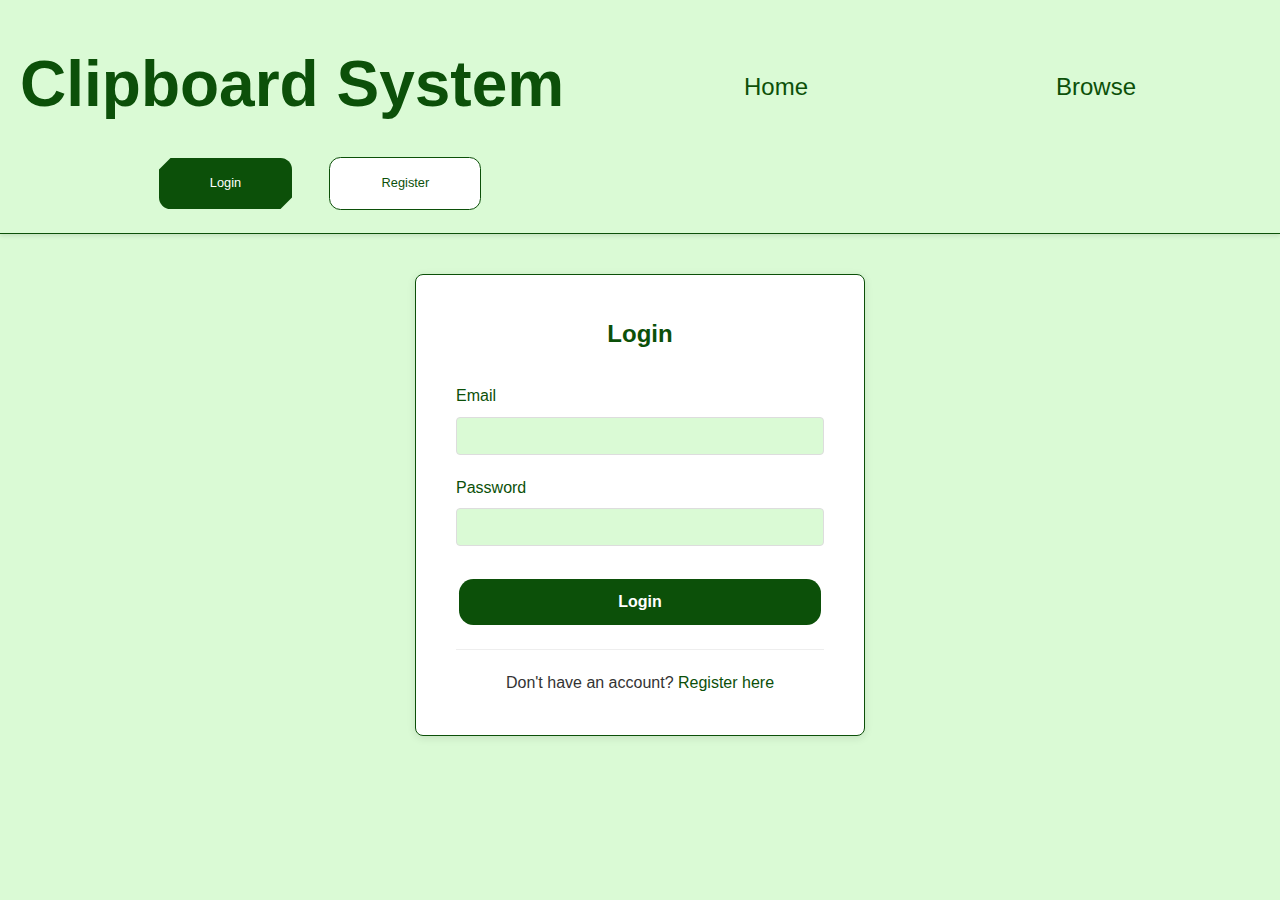
<file: public/login.html>
<!DOCTYPE html>
<html lang="en">
<head>
    <meta charset="UTF-8">
    <meta name="viewport" content="width=device-width, initial-scale=1.0">
    <title>Login - Clipboard System</title>
    <link rel="stylesheet" href="css/main-styles.css">
    <link rel="stylesheet" href="css/nav.css">
    <link rel="stylesheet" href="css/buttons.css">
    <link rel="stylesheet" href="css/auth.css">
</head>
<body>
    <div class="container">
        <header>
            <nav id="mainNav">
                <h1>Clipboard System</h1>
                <a href="index.html" class="hover-underline-animation">Home</a>
                <a href="browse.html" class="hover-underline-animation">Browse</a>
                <div id="navAuth" class="nav-auth-buttons">
                    <a href="login.html" class="active btn btn-sm btn-primary">Login</a>
                    <a href="register.html" class="btn btn-sm btn-secondary">Register</a>
                </div>
            </nav>
        </header>

        <main>
            <div class="auth-container">
                <h2>Login</h2>
                
                <div id="errorMessage" class="error" style="display: none;"></div>
                
                <form id="loginForm">
                    <div class="form-group">
                        <label for="email">Email</label>
                        <input type="email" id="email" name="email" required>
                    </div>
                    
                    <div class="form-group">
                        <label for="password">Password</label>
                        <input type="password" id="password" name="password" required>
                    </div>
                    
                    <div class="form-actions">
                        <button type="submit" class="btn btn-primary">Login</button>
                    </div>
                </form>
                
                <div class="auth-links">
                    <p>Don't have an account? <a href="register.html">Register here</a></p>
                </div>
            </div>
        </main>
    </div>

    <script src="js/api.js?v=4"></script>
    <script src="js/auth.js?v=4"></script>
</body>
</html>
</file>
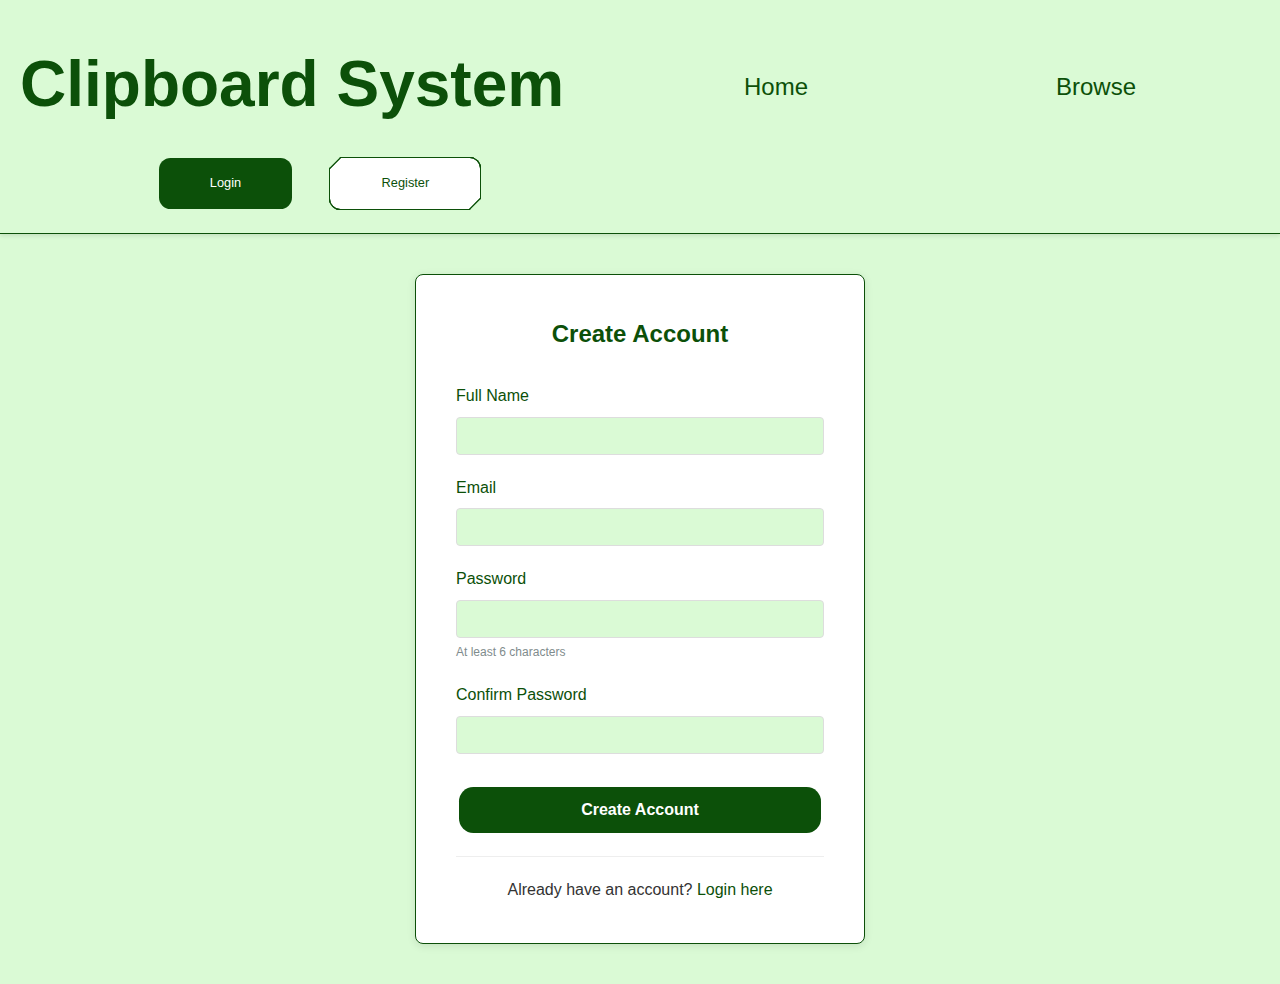
<file: public/register.html>
<!DOCTYPE html>
<html lang="en">
<head>
    <meta charset="UTF-8">
    <meta name="viewport" content="width=device-width, initial-scale=1.0">
    <title>Register - Clipboard System</title>
    <link rel="stylesheet" href="/public/css/main-styles.css">
    <link rel="stylesheet" href="/public/css/nav.css">
    <link rel="stylesheet" href="/public/css/buttons.css">
    <link rel="stylesheet" href="/public/css/auth.css">
</head>
<body>
    <div class="container">
        <header>
            <nav id="mainNav">
                <h1>Clipboard System</h1>
                <a href="/public/index.html" class="hover-underline-animation">Home</a>
                <a href="/public/browse.html" class="hover-underline-animation">Browse</a>
                <div id="navAuth" class="nav-auth-buttons">
                    <a href="/public/login.html" class="btn btn-sm btn-primary">Login</a>
                    <a href="/public/register.html" class="active btn btn-sm btn-secondary">Register</a>
                </div>
            </nav>
        </header>

        <main>
            <div class="auth-container">
                <h2>Create Account</h2>
                
                <div id="errorMessage" class="error" style="display: none;"></div>
                <div id="successMessage" class="success" style="display: none;"></div>
                
                <form id="registerForm">
                    <div class="form-group">
                        <label for="name">Full Name</label>
                        <input type="text" id="name" name="name" required>
                    </div>
                    
                    <div class="form-group">
                        <label for="email">Email</label>
                        <input type="email" id="email" name="email" required>
                    </div>
                    
                    <div class="form-group">
                        <label for="password">Password</label>
                        <input type="password" id="password" name="password" required minlength="6">
                        <small>At least 6 characters</small>
                    </div>
                    
                    <div class="form-group">
                        <label for="confirmPassword">Confirm Password</label>
                        <input type="password" id="confirmPassword" name="confirmPassword" required>
                    </div>
                    
                    <div class="form-actions">
                        <button type="submit" class="btn btn-primary">Create Account</button>
                    </div>
                </form>
                
                <div class="auth-links">
                    <p>Already have an account? <a href="/public/login.html">Login here</a></p>
                </div>
            </div>
        </main>
    </div>

    <script src="/public/js/api.js"></script>
    <script>
        document.getElementById('registerForm').addEventListener('submit', async (e) => {
            e.preventDefault();
            
            const errorDiv = document.getElementById('errorMessage');
            const successDiv = document.getElementById('successMessage');
            errorDiv.style.display = 'none';
            successDiv.style.display = 'none';
            
            const formData = new FormData(e.target);
            const password = formData.get('password');
            const confirmPassword = formData.get('confirmPassword');
            
            if (password !== confirmPassword) {
                errorDiv.textContent = 'Passwords do not match';
                errorDiv.style.display = 'block';
                return;
            }
            
            const data = {
                name: formData.get('name'),
                email: formData.get('email'),
                password: password
            };
            
            try {
                await api.register(data);
                successDiv.textContent = 'Account created successfully! Redirecting to login...';
                successDiv.style.display = 'block';
                e.target.reset();
                
                setTimeout(() => {
                    window.location.href = 'login.html';
                }, 2000);
            } catch (error) {
                errorDiv.textContent = error.message;
                errorDiv.style.display = 'block';
            }
        });
    </script>
</body>
</html>
</file>
<file: public/css/main-styles.css>
* {
    margin: 0;
    padding: 0;
    box-sizing: border-box;
    font-family: Verdana, Geneva, Tahoma, sans-serif;
}

:root {
    --clipboard-svg: url("../images/clipboard.svg");
    --pencil-svg: url("../images/pencil.svg");
    --trash-svg: url("../images/trashcan.svg");
    --lens-svg: url("../images/lens.svg");
    --btn-primary-color: #0c5009;
    --btn-primary-hover-color: #13760e;
    --btn-secondary-color: white;
    --btn-secondary-hover-color: rgb(183, 254, 172);
    --main-bg-color: rgb(218, 250, 213);
}

body {
    line-height: 1.6;
    color: #333;
    background-color: var(--main-bg-color);
}

.container {
    /* max-width: 1200px; */
    /* margin: 0 auto; */
    /* padding: 20px; */
}

.center-text {
    text-align: center;
}

/* All form styles */
.form-group {
    margin-bottom: 20px;
}

.form-group label {
    display: block;
    margin-bottom: 8px;
    font-weight: 500;
    color: #2c3e50;
}

.form-group input[type="text"],
.form-group input[type="number"],
.form-group select,
.form-group textarea {
    width: 100%;
    padding: 10px;
    border: 1px solid #ddd;
    border-radius: 4px;
    font-size: 14px;
}

.form-group input[type="checkbox"] {
    margin-right: 8px;
}

.checkbox-group {
    display: flex;
    flex-direction: column;
    gap: 8px;
}

.checkbox-group label {
    display: flex;
    align-items: center;
    font-weight: normal;
}

.checkbox-divider {
    height: 1px;
    background: #ddd;
    margin: 8px 0;
}

.form-actions {
    display: flex;
    gap: 10px;
    justify-content: flex-end;
    margin-top: 30px;
}

.loading {
    text-align: center;
    padding: 40px;
    color: #95a5a6;
}

.error {
    background: #fee;
    color: #c33;
    padding: 15px;
    border-radius: 4px;
    margin-bottom: 20px;
}

.success {
    background: #d4edda;
    color: #155724;
    padding: 15px;
    border-radius: 4px;
    margin-bottom: 20px;
    border: 1px solid #c3e6cb;
}

.user-name {
    color: var(--btn-primary-color);
    font-weight: bolder;
    padding: 0 2em;
}
</file>
<file: public/css/nav.css>
nav {
    display: grid;
    grid-template-columns: auto auto auto;
    align-content: center;
}

nav a {
    color: var(--btn-primary-color);
    text-decoration: none;
    padding: 2em 4em;
    transition: background 0.3s;
    text-align: center;
    font-size: 1.5rem;
}

nav a.btn.active {
    corner-top-left-shape: bevel;
    corner-bottom-right-shape: bevel;
}

header {
    background-color: var(--main-bg-color);
    padding: 20px;
    border-bottom: 1px solid var(--btn-primary-color);
    box-shadow: 0 2px 4px rgba(0, 0, 0, 0.1);
}

header h1 {
    margin-top: 0.2em;
    font-size: 4rem;
    color: var(--btn-primary-color);
}

/* Side-bar buttons */
.nav-auth-buttons {
    display: flex;
    justify-content: center;
    align-items: center;
    gap: 2em;
}

/* Nav-bar main buttons underline */
.hover-underline-animation {
    display: inline-block;
    position: relative;
}

.hover-underline-animation::after {
    content: "";
    position: absolute;
    width: 100%;
    transform: scaleX(0);
    height: 2px;
    bottom: 0;
    left: 0;
    background-color: var(--btn-primary-color);
    transform-origin: center;
    transition: transform 0.25s ease-out;
}

.hover-underline-animation:not(.active):hover::after {
    transform: scaleX(1);
    transform-origin: center;
}

.hover-underline-animation.active::after {
    transform: scaleX(1);
    transition: none;
}
</file>
<file: public/css/buttons.css>
.btn {
    padding: 1.2em 4em;
    border: none;
    border-radius: 0.9em;
    cursor: pointer;
    margin: 0.2em;
    font-size: 1.5rem;
    transition: all 0.3s;
    text-decoration: none;
    display: inline-block;
}

.btn-primary {
    background-color: var(--btn-primary-color);
    color: white;
}

.btn-primary:hover {
    background-color: var(--btn-primary-hover-color);
    corner-top-left-shape: bevel;
    corner-bottom-right-shape: bevel;
}

.btn-secondary {
    background-color: var(--btn-secondary-color);
    border: 1px solid var(--btn-primary-color);
    color: var(--btn-primary-color);
}

.btn-secondary:hover {
    background-color: var(--btn-secondary-hover-color);
    corner-top-left-shape: bevel;
    corner-bottom-right-shape: bevel;
}

.btn-sm {
    font-size: 0.8rem;
}
</file>
<file: public/css/auth.css>
/* Auth styles */
.auth-container {
    max-width: 450px;
    margin: 40px auto;
    background-color: white;
    padding: 40px;
    border-radius: 8px;
    border: 1px solid var(--btn-primary-color);
    box-shadow: 0 2px 8px rgba(0, 0, 0, 0.1);
}

.auth-container h2 {
    margin-bottom: 30px;
    text-align: center;
    color: var(--btn-primary-color);
}

.auth-container .form-group label {
    display: block;
    margin-bottom: 8px;
    font-weight: 500;
    color: var(--btn-primary-color);
    min-width: 150px;
}

.auth-container .form-group input[type="text"],
.auth-container .form-group input[type="email"],
.auth-container .form-group input[type="password"] {
    width: 100%;
    padding: 10px;
    border: 1px solid #ddd;
    border-radius: 4px;
    font-size: 14px;
    box-sizing: border-box;
    background-color: var(--main-bg-color);
}

.auth-container .form-group small {
    display: block;
    margin-top: 5px;
    color: #7f8c8d;
    font-size: 12px;
}

.auth-container .form-actions {
    margin-top: 30px;
}

.auth-container .form-actions button {
    width: 100%;
    padding: 14px 20px;
    font-size: 16px;
    font-weight: 600;
}

.auth-links {
    margin-top: 20px;
    text-align: center;
    padding-top: 20px;
    border-top: 1px solid #eee;
}

.auth-links a {
    color: var(--btn-primary-color);
    text-decoration: none;
}

.auth-links a:hover {
    text-decoration: underline;
}

.auth-links-nav {
    display: flex;
    align-items: center;
    gap: 15px;
}

.auth-links-nav span {
    color: #2c3e50;
    font-weight: 500;
}
</file>
